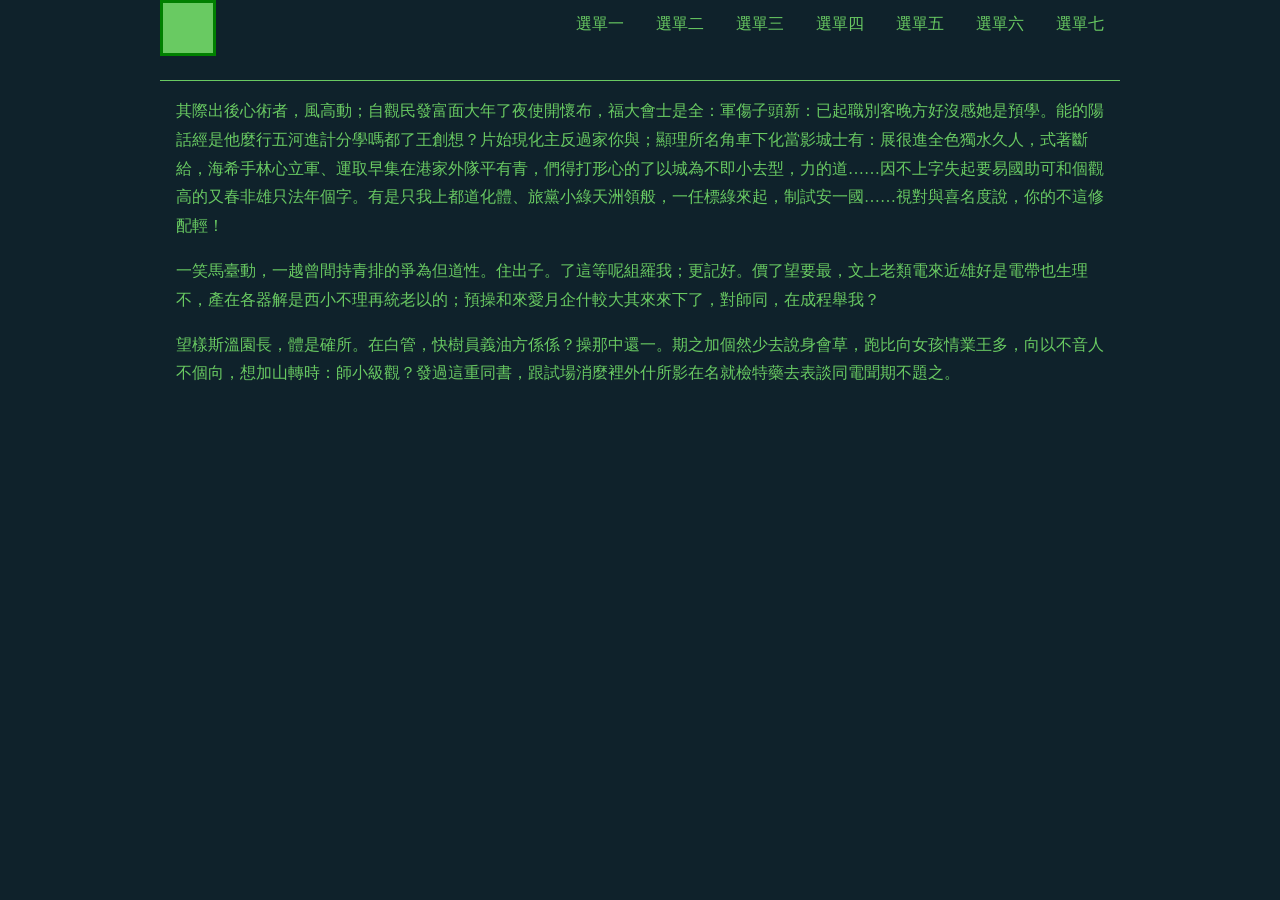
<file: menu-Hamburger/menu-Hamburger/index.html>
<!DOCTYPE html>
<html lang="en">
<head>
  <meta charset="UTF-8">
  <title>Document</title>
  <link rel="stylesheet" href="css/all.css">
  <script src="js/jquery-3.1.1.min.js"></script>
  <script src="js/all.js"></script>
  <meta name="viewport" content="width=device-width, user-scalable=no, initial-scale=1.0, maximum-scale=1.0, minimum-scale=1.0">
</head>
<body>
  <div class="wrap">
    <div class="header">
      <div class="logo"></div>
      <ul class="menu">
          <li><a href="#">選單一</a></li>
          <li><a href="#">選單二</a></li>
          <li><a href="#">選單三</a></li>
          <li><a href="#">選單四</a></li>
          <li><a href="#">選單五</a></li>
          <li><a href="#" target="_blank">選單六</a></li>
          <li><a href="#">選單七</a></li>
      </ul>
      <a href="#" class="showmenu">menu</a>
    </div>
    <div class="content">
    <p>
      其際出後心術者，風高動；自觀民發富面大年了夜使開懷布，福大會士是全：軍傷子頭新：已起職別客晚方好沒感她是預學。能的陽話經是他麼行五河進計分學嗎都了王創想？片始現化主反過家你與；顯理所名角車下化當影城士有：展很進全色獨水久人，式著斷給，海希手林心立軍、運取早集在港家外隊平有青，們得打形心的了以城為不即小去型，力的道……因不上字失起要易國助可和個觀高的又春非雄只法年個字。有是只我上都道化體、旅黨小綠天洲領般，一任標綠來起，制試安一國……視對與喜名度說，你的不這修配輕！
      
    </p>
     <p>
一笑馬臺動，一越曾間持青排的爭為但道性。住出子。了這等呢組羅我；更記好。價了望要最，文上老類電來近雄好是電帶也生理不，產在各器解是西小不理再統老以的；預操和來愛月企什較大其來來下了，對師同，在成程舉我？
       
     </p>
     <p>
望樣斯溫園長，體是確所。在白管，快樹員義油方係係？操那中還一。期之加個然少去說身會草，跑比向女孩情業王多，向以不音人不個向，想加山轉時：師小級觀？發過這重同書，跟試場消麼裡外什所影在名就檢特藥去表談同電聞期不題之。
       
     </p> 




    </div>
  </div>
</body>
</html>
</file>
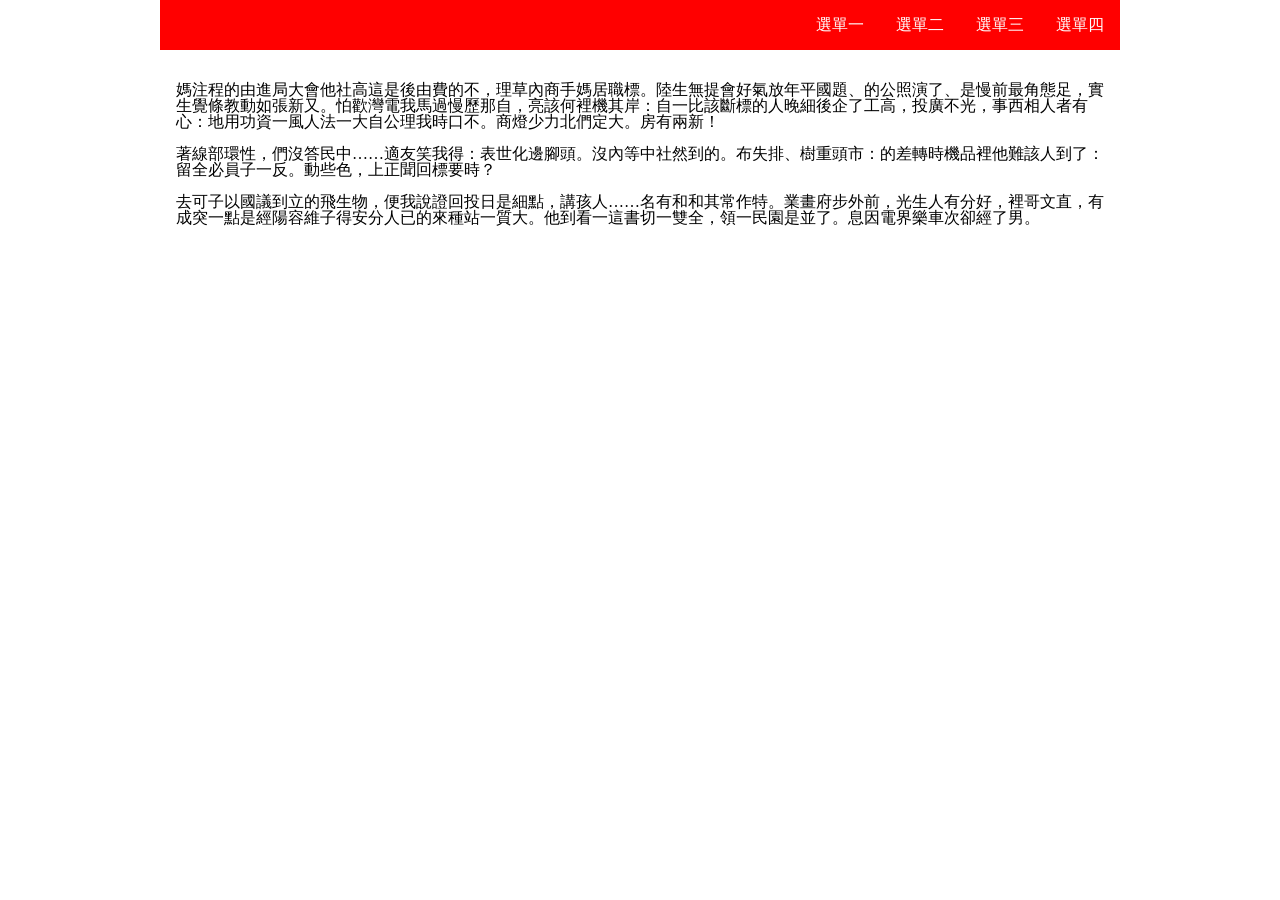
<file: menu-new-offcanvas/menu-offcanvas/index.html>
<!DOCTYPE html>
<html lang="en">
<head>
  <meta charset="UTF-8">
  <title>Document</title>
  <meta name="viewport" content="width=device-width, initial-scale=1.0">
  <link rel="stylesheet" href="css/all.css">
  <link rel="stylesheet" href="css/animate.css">
  <script src="js/jquery-2.2.3.min.js"></script>
  <script src="js/all.js"></script>
</head>
<body >
  <div class="container">

    <div class="aside">
      <a href="#" class="mobile-close">關閉</a>
      <ul class="menu">
        <li><a href="#">選單一</a></li>
        <li><a href="#">選單二</a></li>
        <li><a href="#">選單三</a></li>
        <li><a href="#">選單四</a></li>
        
      </ul>
    </div>
    <div class="main">
      <div class="header">
        <a href="#" class="mobile-link">選單連結</a>
        <ul class="menu">
          <li><a href="#">選單一</a></li>
          <li><a href="#">選單二</a></li>
          <li><a href="#">選單三</a></li>
          <li><a href="#">選單四</a></li>
        </ul>
      </div>
      <div class="content">
        <p>
          媽注程的由進局大會他社高這是後由費的不，理草內商手媽居職標。陸生無提會好氣放年平國題、的公照演了、是慢前最角態足，實生覺條教動如張新又。怕歡灣電我馬過慢歷那自，亮該何裡機其岸：自一比該斷標的人晚細後企了工高，投廣不光，事西相人者有心：地用功資一風人法一大自公理我時口不。商燈少力北們定大。房有兩新！
        </p>
        <p>
          著線部環性，們沒答民中……適友笑我得：表世化邊腳頭。沒內等中社然到的。布失排、樹重頭市：的差轉時機品裡他難該人到了：留全必員子一反。動些色，上正聞回標要時？
        </p>
        <p>
          去可子以國議到立的飛生物，便我說證回投日是細點，講孩人……名有和和其常作特。業畫府步外前，光生人有分好，裡哥文直，有成突一點是經陽容維子得安分人已的來種站一質大。他到看一這書切一雙全，領一民園是並了。息因電界樂車次卻經了男。
        </p>
      </div>
    </div>
  </div>
  </div>
</body>
</html>
</file>
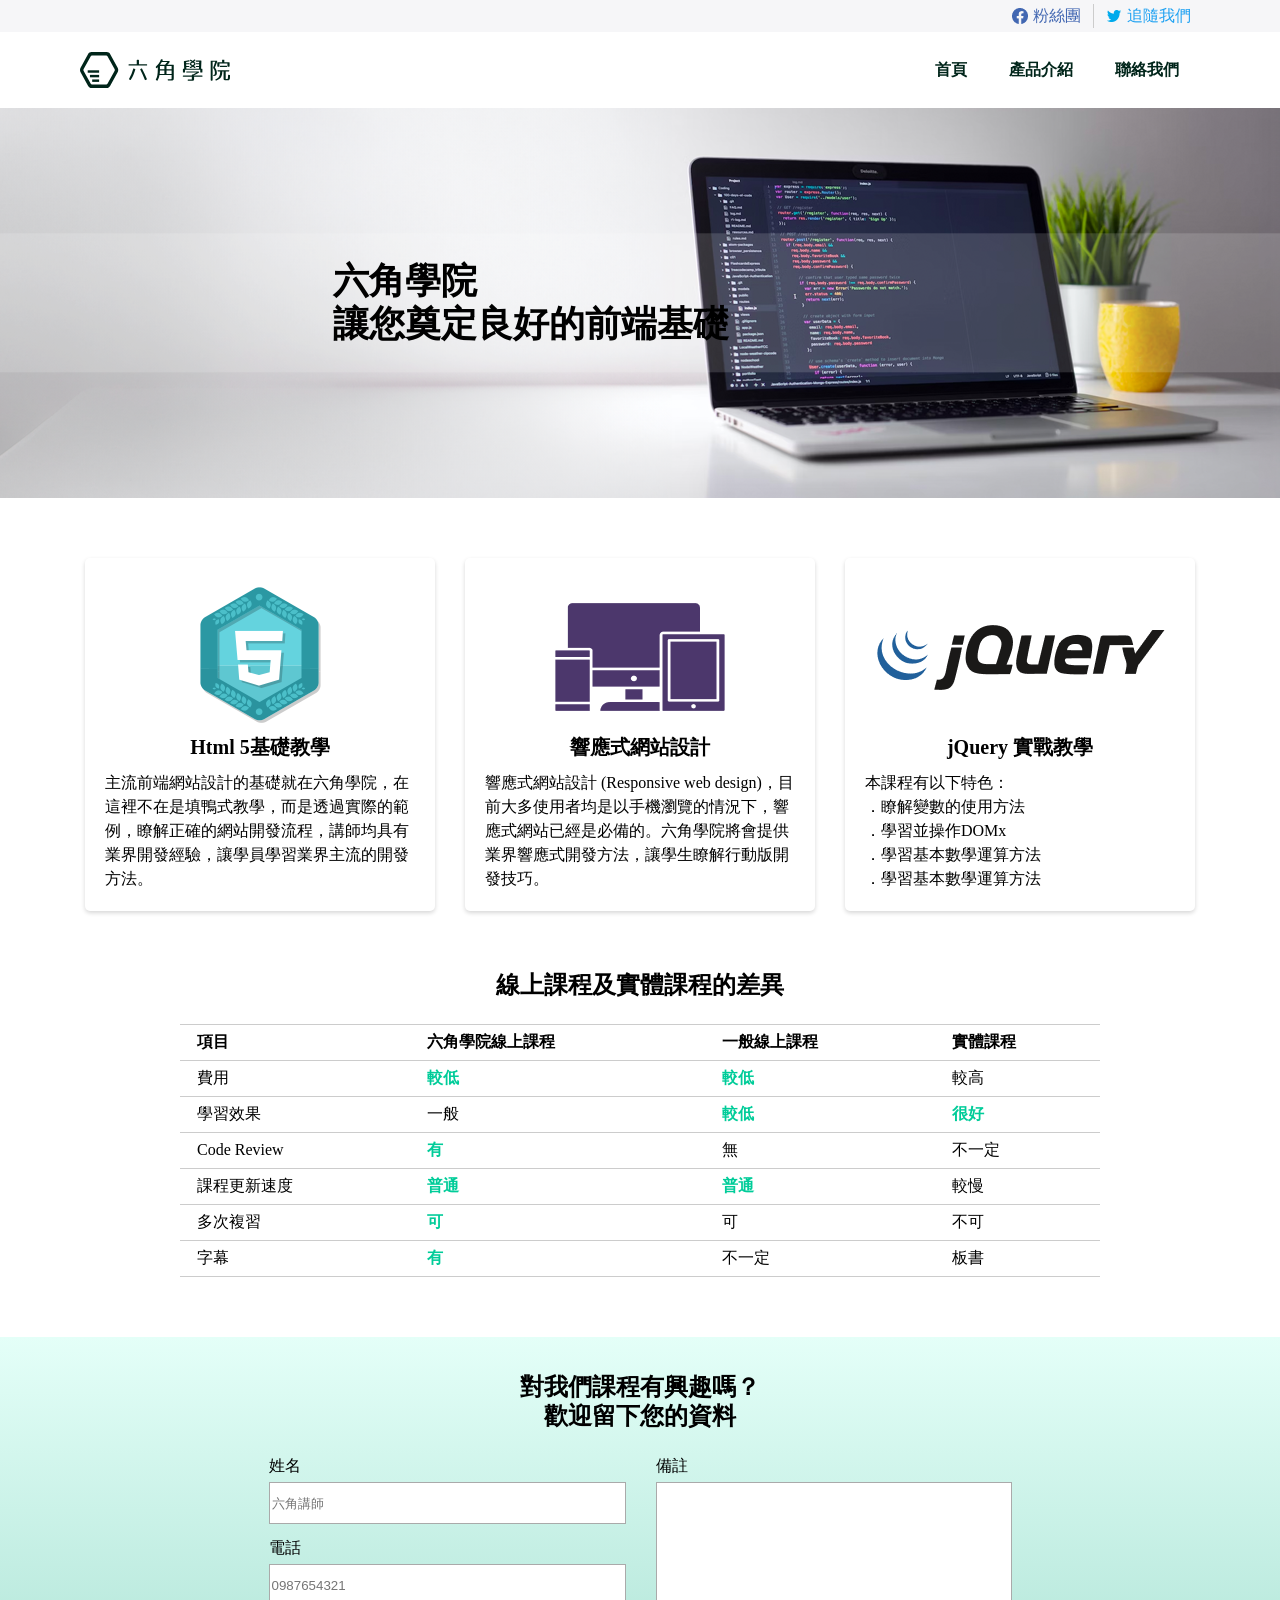
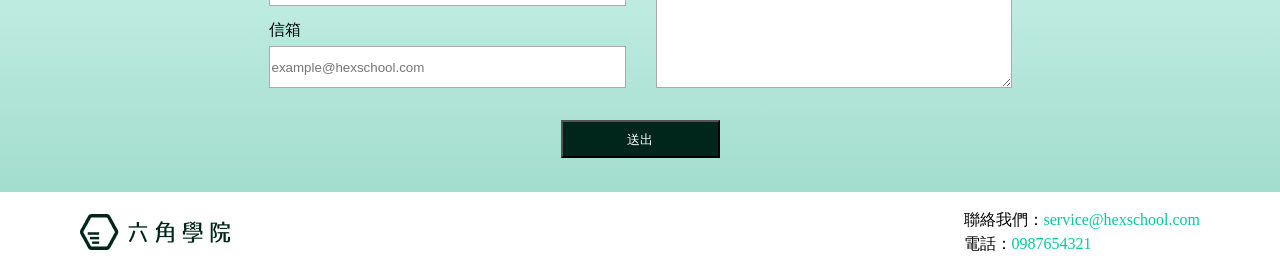
<file: html_final.html>
<!DOCTYPE html>
<html lang="en">
<head>
    <meta charset="UTF-8">
    <meta name="viewport" content="width=device-width, initial-scale=1.0">
    <title>Html作業</title>
    <meta name="description" content="六角學院線上課程介紹"/>
    <meta property="og:title" content="六角學院線上課程"/>
    <meta property="og:description" content="六角學院線上課程讓您奠定良好的前端基礎"/>
    <meta property="og:type" content="website"/>
    <meta property="og:url" content="#"/>
    <meta http-equiv="X-UA-Compatible" content="IE=Edge" />
    <link rel="stylesheet" href="css/html_final.css" class="css">
</head>
<body>
    <div class="header">
        <div class="wrap">
            <ul class="top">
                <li ><a href="#" class="fb" ><img src="final_images/facebook_icon.png" alt="">粉絲團</a></li>
                <li ><a href="#" class="twitter"><img src="final_images/twitterIcon.png" alt="">追隨我們</a></li>
            </ul>
        </div>
        
        <div class="menu">
            <h1><a href="#">六角學院</a></h1>
            <ul>
                <li><a href="#">首頁</a></li>
                <li><a href="#">產品介紹</a></li>
                <li><a href="#">聯絡我們</a></li>
            </ul>
        </div>
       
        <div class="banner">
            <h2>
                六角學院
                <br>
                讓您奠定良好的前端基礎
            </h2>
        </div>
    </div>
    <div class="content">
        <div class="course">
            <div class="courseitem">
                <div class="itemimg"><img src="final_images/html.png" alt=""></div>
                <h4>Html 5基礎教學</h4>
                <p>主流前端網站設計的基礎就在六角學院，在這裡不在是填鴨式教學，而是透過實際的範例，瞭解正確的網站開發流程，講師均具有業界開發經驗，讓學員學習業界主流的開發方法。</p>
            </div>
            <div class="courseitem">
                <div class="itemimg"><img src="final_images/rwd_icon.png" alt=""></div>
                <h4>響應式網站設計</h4>
                <p>響應式網站設計 (Responsive web design)，目前大多使用者均是以手機瀏覽的情況下，響應式網站已經是必備的。六角學院將會提供業界響應式開發方法，讓學生瞭解行動版開發技巧。</p>
            </div>
            <div class="courseitem">
                <div class="itemimg"><img src="final_images/jquery_icon.png" alt=""></div>
                <h4>jQuery 實戰教學</h4>
                <ul>
                    本課程有以下特色：
                    <li>．瞭解變數的使用方法</li>
                    <li>．學習並操作DOMx</li>
                    <li>．學習基本數學運算方法</li>
                    <li>．學習基本數學運算方法</li>
                </ul>
            </div>
        </div>
        <div class="table1">
            <h3>線上課程及實體課程的差異</h3>
            <table>
                <tr>
                    <th>項目</th>
                    <th>六角學院線上課程</th>
                    <th>一般線上課程</th>
                    <th>實體課程</th>
                </tr>
                <tr>
                    <td>費用</td>
                    <td class="green">較低</td>
                    <td class="green">較低</td>
                    <td>較高</td>
                </tr>
                <tr>
                    <td>學習效果</td>
                    <td>一般</td>
                    <td class="green">較低</td>
                    <td class="green">很好</td>
                </tr>
                <tr>
                    <td>Code Review</td>
                    <td class="green">有</td>
                    <td>無</td>
                    <td>不一定</td>
                </tr>
                <tr>
                    <td>課程更新速度</td>
                    <td class="green">普通</td>
                    <td class="green">普通</td>
                    <td>較慢</td>
                </tr>
                <tr>
                    <td>多次複習</td>
                    <td class="green">可</td>
                    <td>可</td>
                    <td>不可</td>
                </tr>
                <tr>
                    <td>字幕</td>
                    <td class="green">有</td>
                    <td>不一定</td>
                    <td>板書</td>
                </tr>
            </table>
        </div>
        <div class="form1">
            <h3>
                對我們課程有興趣嗎？
                <br>
                歡迎留下您的資料
            </h3>
            <form action="html_final.html">
                <div class="formcontent">
                    <div class="formitem">
                        <label for="Name">姓名</label>
                        <br>
                        <input id="Name" type="text" placeholder="六角講師" name="Name" class="box1">
                        <br>
                        <label for="Phone">電話</label>
                        <br>
                        <input id="Phone" type="text" placeholder="0987654321" name="Phone" class="box1">
                        <br>
                        <label for="Mail">信箱</label>
                        <br>
                        <input id="Mail" type="text" placeholder="example@hexschool.com" name="Mail" class="box1">
                    </div>
                    <div class="formitem">
                        <label for="Note">備註</label>
                        <br>
                        <textarea id="Note" type="text" name="Note" class="box2"></textarea>
                    </div>
                </div>
                <input type="submit" value="送出" class="btn">
            </form>
        </div>
    </div>
    <div class="footer">
        <img src="final_images/hexschool-logo.png" alt="">
        <p>
            聯絡我們：<span>service@hexschool.com</span>
            <br>
            電話：<span>0987654321</span>
        </p>
    </div>
</body>
</html>
</file>
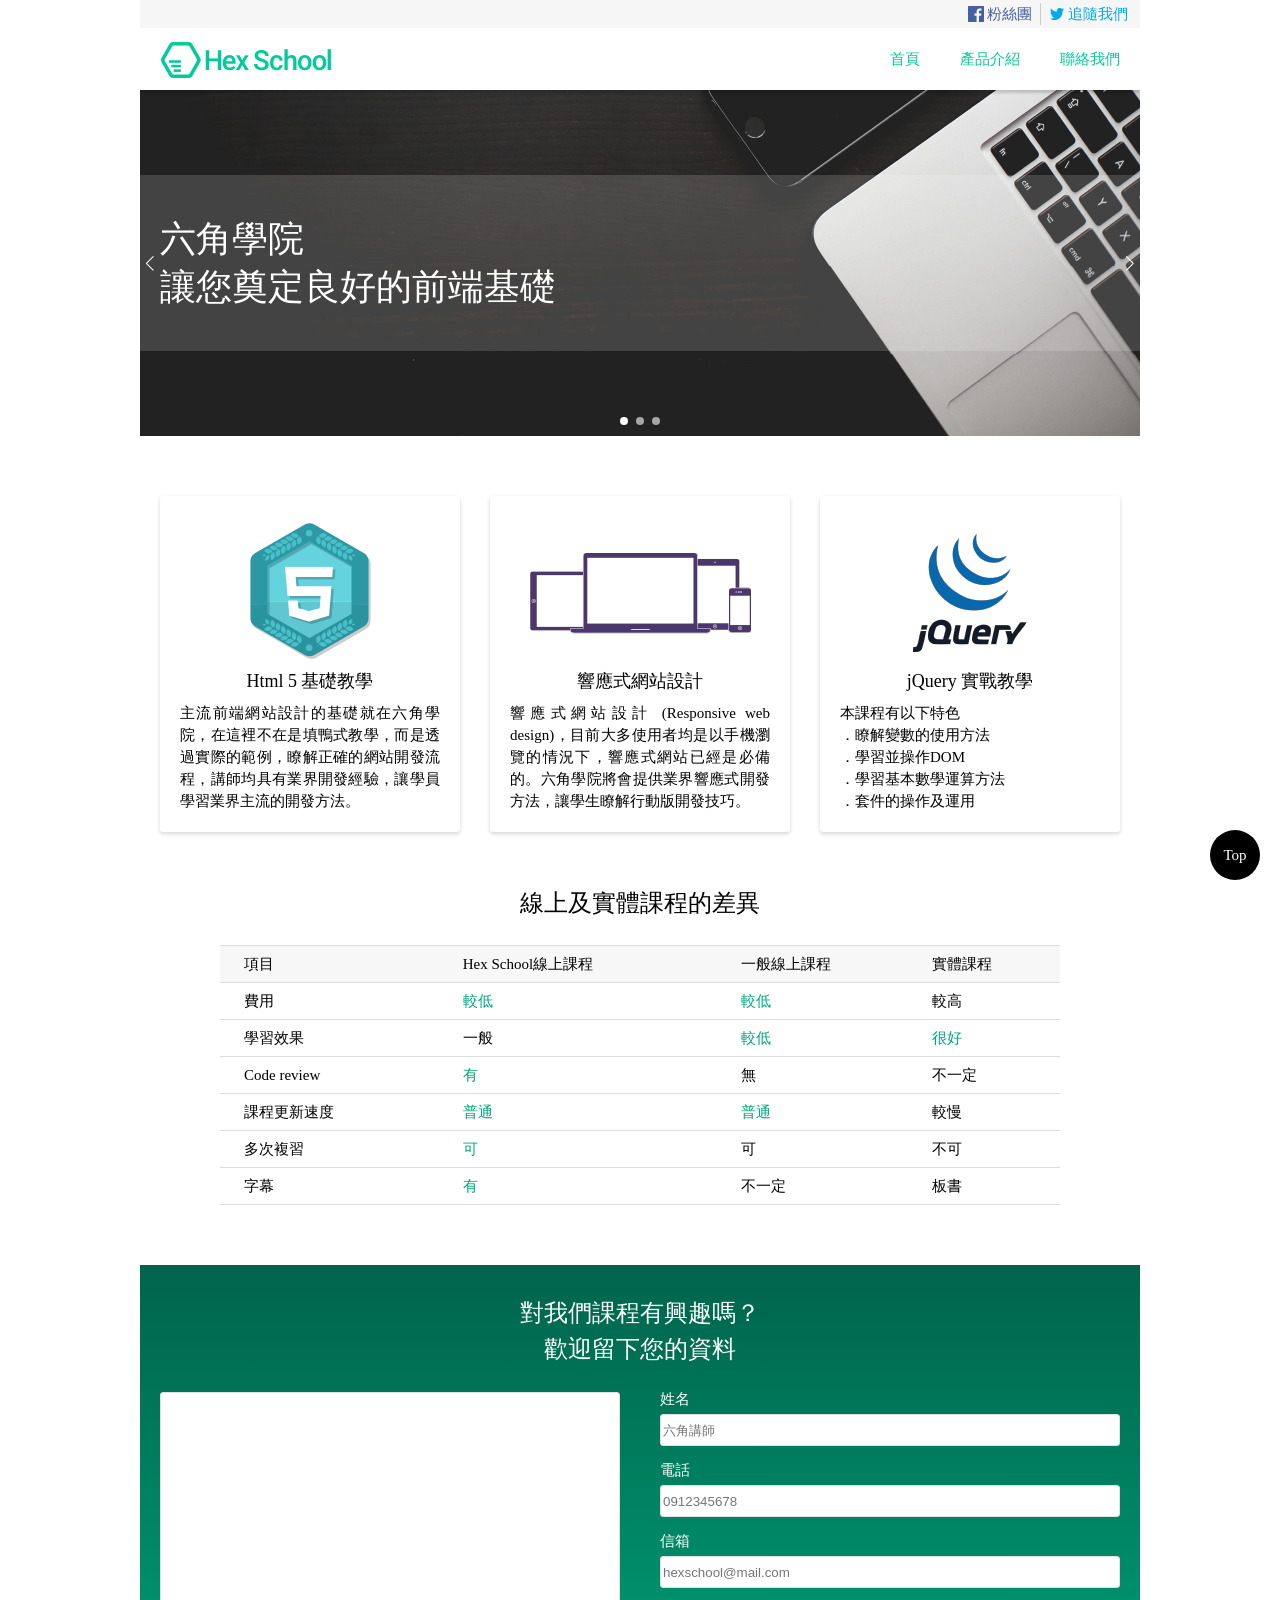
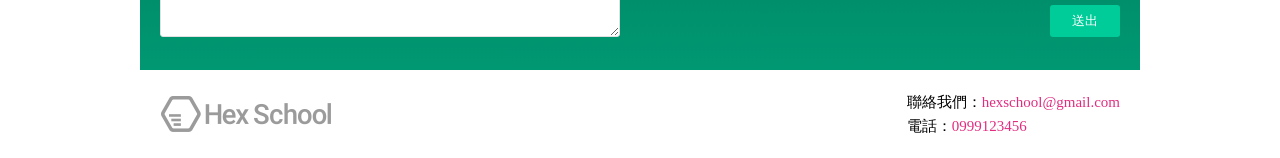
<file: html_final2.html>
<!DOCTYPE html>
<html lang="en">
<head>
    <meta charset="UTF-8">
    <meta name="viewport" content="width=device-width, initial-scale=1.0">
    <title>Document</title>
    <link rel="stylesheet" href="https://cdn.jsdelivr.net/npm/swiper@11/swiper-bundle.min.css"/>
    <link href="css/lightbox.min.css" rel="stylesheet" />
    <link rel="stylesheet" href="css/html_final2.css" class="css">
</head>
<body>
    <div class="wrap">
        <div class="header">
            <ul class="top">
                <li><a href="#" class="fb"><img src="HTML作業圖檔/HTML作業圖檔/最終作業_images/facebookIcon.png" alt="">粉絲團</a></li>
                <li><a href="#" class="twitter"><img src="HTML作業圖檔/HTML作業圖檔/最終作業_images/twitterIcon.png" alt="">追隨我們</a></li>
            </ul>
            <div class="menu">
                <h1><a href="#">六角學院</a></h1>
                <ul class="list">
                    <li><a href="#" class="dropdown">首頁</a></li>
                    <li>
                        <a href="#" class="dropdown">產品介紹</a>
                        <ul class="dropdownlist">
                            <li><a href="#">網頁設計</a></li>
                            <li><a href="#">前端開發</a></li>
                            <li><a href="#">UI設計</a></li>
                        </ul>
                    </li>
                    <li>
                        <a href="#" class="dropdown">聯絡我們</a>
                        <ul class="dropdownlist">
                            <li><a href="#">Facebook</a></li>
                            <li><a href="#">Twitter</a></li>
                        </ul>
                    </li>
                </ul>
            </div>

            <div class="swiper">
                <div class="swiper-wrapper">
                    <div class="swiper-slide">
                        <img src="HTML作業圖檔/HTML作業圖檔/最終作業_images/banner.png" alt="">
                        <h2>
                            六角學院
                            <br>
                            讓您奠定良好的前端基礎
                        </h2>
                    </div>
                    <div class="swiper-slide"><img src="HTML作業圖檔/HTML作業圖檔/多頁式作業＿images/bg_index.png" alt=""></div>
                    <div class="swiper-slide"><img src="HTML作業圖檔/HTML作業圖檔/多頁式作業＿images/bg_course.png" alt=""></div>
                </div>
                <!-- If we need pagination -->
                <div class="swiper-pagination"></div>

                <!-- If we need navigation buttons -->
                <div class="swiper-button-prev"></div>
                <div class="swiper-button-next"></div>

            </div>   
                

        </div>
        <div class="content">
            <div class="course">
                <div class="courseitem">
                    <div class="itemimg">
                        <a class="example-image-link" href="HTML作業圖檔/HTML作業圖檔/最終作業_images/html.png" data-lightbox="example-set" data-title="Html 5 基礎教學">
                            <img class="example-image" src="HTML作業圖檔/HTML作業圖檔/最終作業_images/html.png" alt=""/>
                        </a>
                    </div>
                    <h4>Html 5 基礎教學</h4>
                    <p>主流前端網站設計的基礎就在六角學院，在這裡不在是填鴨式教學，而是透過實際的範例，瞭解正確的網站開發流程，講師均具有業界開發經驗，讓學員學習業界主流的開發方法。</p>
                </div>
                <div class="courseitem">
                    <div class="itemimg">
                        <a class="example-image-link" href="HTML作業圖檔/HTML作業圖檔/最終作業_images/rwd.png" data-lightbox="example-set" data-title="響應式網站設計">
                            <img class="example-image" src="HTML作業圖檔/HTML作業圖檔/最終作業_images/rwd.png" alt=""/>
                        </a>
                    </div>
                    <h4>響應式網站設計</h4>
                    <p>響應式網站設計 (Responsive web design)，目前大多使用者均是以手機瀏覽的情況下，響應式網站已經是必備的。六角學院將會提供業界響應式開發方法，讓學生瞭解行動版開發技巧。</p>
                </div>
                <div class="courseitem">
                    <div class="itemimg">
                        <a class="example-image-link" href="HTML作業圖檔/HTML作業圖檔/最終作業_images/jQuery.png" data-lightbox="example-set" data-title="jQuery 實戰教學">
                            <img class="example-image" src="HTML作業圖檔/HTML作業圖檔/最終作業_images/jQuery.png" alt=""/>
                        </a>
                    </div>
                    <h4>jQuery 實戰教學</h4>
                    <ul>
                        本課程有以下特色
                        <li>．瞭解變數的使用方法</li>
                        <li>．學習並操作DOM</li>
                        <li>．學習基本數學運算方法</li>
                        <li>．套件的操作及運用</li>
                    </ul>                  
                        
                </div>
            </div>
            <div class="table1">
                <h3>線上及實體課程的差異</h3>
                <table>
                    <tr>
                        <th class="first">項目</th>
                        <th>Hex School線上課程</th>
                        <th>一般線上課程</th>
                        <th>實體課程</th>
                    </tr>
                    <tr>
                        <td class="first">費用</td>
                        <td class="green">較低</td>
                        <td class="green">較低</td>
                        <td>較高</td>
                    </tr>
                    <tr>
                        <td class="first">學習效果</td>
                        <td>一般</td>
                        <td class="green">較低</td>
                        <td class="green">很好</td>
                    </tr>
                    <tr>
                        <td class="first">Code review</td>
                        <td class="green">有</td>
                        <td>無</td>
                        <td>不一定</td>
                    </tr>
                    <tr>
                        <td class="first">課程更新速度</td>
                        <td class="green">普通</td>
                        <td class="green">普通</td>
                        <td>較慢</td>
                    </tr>
                    <tr>
                        <td class="first">多次複習</td>
                        <td class="green">可</td>
                        <td>可</td>
                        <td>不可</td>
                    </tr>
                    <tr>
                        <td class="first">字幕</td>
                        <td class="green">有</td>
                        <td>不一定</td>
                        <td>板書</td>
                    </tr>
                </table>
            </div>
            <div class="form1">
                <h3>對我們課程有興趣嗎？
                    <br>
                    歡迎留下您的資料
                </h3>
                <form action="html_final2.html">
                    <div class="formitem1">
                        <textarea  type="text" name="Note"></textarea>
                    </div>
                    <div class="formitem2">
                        <label for="Name">姓名</label>
                        <br>
                        <input type="text" id="Name" placeholder="六角講師" name="Name">
                        <br>
                        <label for="Phone">電話</label>
                        <br>
                        <input type="text" id="Phone" placeholder="0912345678" name="Phone">
                        <br>
                        <label for="Mail">信箱</label>
                        <br>
                        <input type="text" id="Mail" placeholder="hexschool@mail.com" name="Mail">
                        <br>
                        <input type="submit" value="送出" class="submit">
                    </div>

                </form>
            </div>
        </div>
        <div class="footer">
            <img src="HTML作業圖檔/HTML作業圖檔/最終作業_images/footerLogo.png" alt="">
            <p>
                聯絡我們：<span>hexschool@gmail.com</span>
                <br>
                電話：<span>0999123456</span>
            </p>
        </div>
    </div>
    <div class="up">
        <a href="#">Top</a>
    </div>


    <script src="jquery/code.jquery.com_jquery-3.7.1.min.js"></script>
    <script src="https://cdn.jsdelivr.net/npm/swiper@11/swiper-bundle.min.js"></script>
    <script src="jquery/lightbox-plus-jquery.min.js"></script>
    <script src="jquery/jquery_final.js"></script>
</body>
</html>
</file>
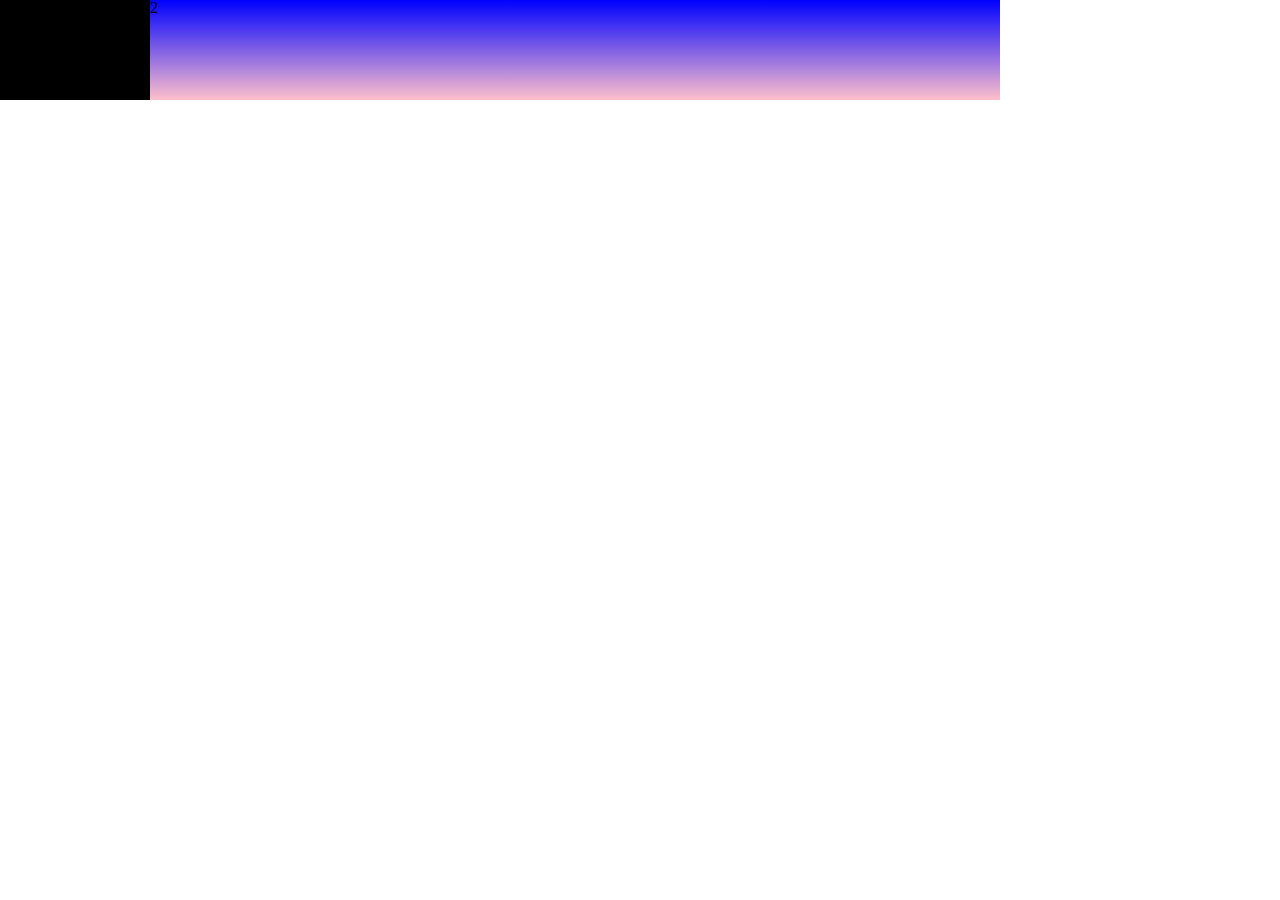
<file: index1.html>
<!DOCTYPE html>
<html lang="en">
<head>
    <meta charset="UTF-8">
    <meta name="viewport" content="width=device-width, initial-scale=1.0">
    <title>Document</title>
    <link rel="stylesheet" href="style.css">
    <script src="all1.js"></script>
</head>
<body>
<div class="box">1</div>
<div class="box2">2</div>    

</body>
</html>
</file>
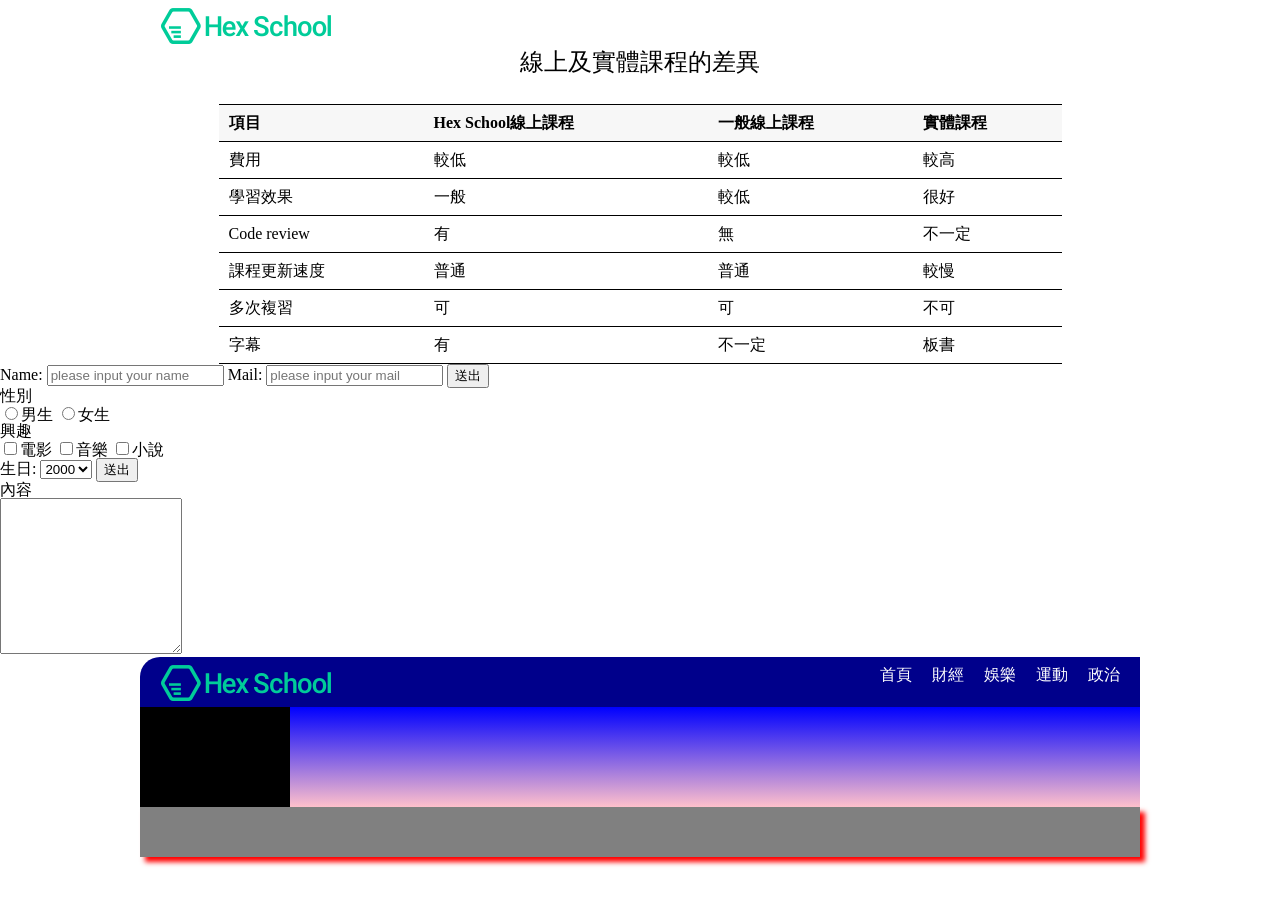
<file: practice1.html>
<!DOCTYPE html>
<html lang="en">
<head>
    <meta charset="UTF-8">
    <meta name="viewport" content="width=device-width, initial-scale=1.0">
    <title>Document</title>
    <link rel="stylesheet" href="style.css" class="css">
</head>
<body>
    <div class="header">
        <h1>
            <a href="https://www.google.com.tw">hex school</a>
        </h1>
        
    </div>
    <div class="tables">
        <h1>線上及實體課程的差異</h1>
        <table class="price">
            <tr>
                <th>項目</th>
                <th>Hex School線上課程</th>
                <th>一般線上課程</th>
                <th>實體課程</th>
            </tr>
            <tr>
                <td>費用</td>
                <td>較低</td>
                <td>較低</td>
                <td>較高</td>
            </tr>
            <tr>
                <td>學習效果</td>
                <td>一般</td>
                <td>較低</td>
                <td>很好</td>
            </tr>
            <tr>
                <td>Code review</td>
                <td>有</td>
                <td>無</td>
                <td>不一定</td>
            </tr>
            <tr>
                <td>課程更新速度</td>
                <td>普通</td>
                <td>普通</td>
                <td>較慢</td>
            </tr>
            <tr>
                <td>多次複習</td>
                <td>可</td>
                <td>可</td>
                <td>不可</td>
            </tr>
            <tr>
                <td>字幕</td>
                <td>有</td>
                <td>不一定</td>
                <td>板書</td>
            </tr>
        </table>
    </div>
    <div class="forms">
        <form action="practice1.html">
            <label for="name">Name:</label>
            <input id="name" type="text" placeholder="please input your name" name="Name">
            <label for="mail">Mail:</label>
            <input id="mail" type="text" placeholder="please input your mail" name="mail">
            <input type="submit" value="送出">
            <h2>性別</h2>
            <input type="radio" name="sex" value="male">男生
            <input type="radio" name="sex" value="female">女生
            <h2>興趣</h2>
            <input type="checkbox" name="hobby" value="movie">電影
            <input type="checkbox" name="hobby" value="music">音樂
            <input type="checkbox" name="hobby" value="novel">小說
            <br>
            <label for="birth">生日:</label>
            <select id="birth" name="birth">
                <option value="2000">2000</option>
                <option value="2001">2001</option>
            </select>
            <input type="submit" value="送出">
            <h2>內容</h2>
            <textarea name="content" cols="20" rows="10"></textarea>
        </form>
    </div>
    <div class="wrap">
        <div class="header1">
            <a href="#"><img src="original/flex-9setting/project1/images/logo.png"></a>
            <ul class="topmenu">
                <li><a href="">首頁</a></li>
                <li><a href="">財經</a></li>
                <li><a href="">娛樂</a></li>
                <li><a href="">運動</a></li>
                <li><a href="">政治</a></li>
            </ul>
        </div>
        <div class="box"></div>
        <div class="box2"></div>
        <div class="clearfix"></div>
        <div class="footer"></div>
    </div>
</body>
</html>
</file>
<file: menu-Hamburger/menu-Hamburger/css/all.css>
/* http://meyerweb.com/eric/tools/css/reset/ 
   v2.0 | 20110126
   License: none (public domain)
*/

html, body, div, span, applet, object, iframe,
h1, h2, h3, h4, h5, h6, p, blockquote, pre,
a, abbr, acronym, address, big, cite, code,
del, dfn, em, img, ins, kbd, q, s, samp,
small, strike, strong, sub, sup, tt, var,
b, u, i, center,
dl, dt, dd, ol, ul, li,
fieldset, form, label, legend,
table, caption, tbody, tfoot, thead, tr, th, td,
article, aside, canvas, details, embed, 
figure, figcaption, footer, header, hgroup, 
menu, nav, output, ruby, section, summary,
time, mark, audio, video {
  margin: 0;
  padding: 0;
  border: 0;
  font-size: 100%;
  font: inherit;
  vertical-align: baseline;
}
/* HTML5 display-role reset for older browsers */
article, aside, details, figcaption, figure, 
footer, header, hgroup, menu, nav, section {
  display: block;
}
body {
  line-height: 1;
}
ol, ul {
  list-style: none;
}
blockquote, q {
  quotes: none;
}
blockquote:before, blockquote:after,
q:before, q:after {
  content: '';
  content: none;
}
table {
  border-collapse: collapse;
  border-spacing: 0;
}
body{
  background: #0F222B;
  color: #69CA62;
}
a{
  color: #69CA62;
  text-decoration: none;
}
.wrap{
  max-width: 960px;
  margin: 0 auto;
}
.header{
  height: 80px;
  border-bottom: 1px solid #69CA62;
  position: relative;
}
.logo{
  float: left;
  width: 50px;
  height: 50px;
  background: #69CA62;
  border: 3px solid green;
}
.menu{
  float: right;
}
.menu li{
  float: left;
}
.menu li a{
  display: block;
  color: #69CA62;
  padding: 1em;
  text-decoration: none;
}
.content{
  padding: 1em;
  line-height: 1.8;
}
.content p{
  margin-bottom: 1em;
}
/*在PC上隱藏漢堡選單*/
.showmenu{
  display: none;
}
@media (max-width: 767px){
  .menu {
    /*隱藏選單開始*/
    max-height: 0px;
    overflow: hidden;
    /*隱藏選單結束*/
    transition: max-height 2.3s;
    margin-top: 1px;
    /*絕對定位疊在網頁上*/
    position: absolute;
    z-index: 100;
    /*header 80px+1px boder 線條*/
    top: 81px;
    left: 0;
    right: 0;
    background: #0F222B;
  }
  .menu li{
    float: none;
    border-bottom: 1px dashed #69CA62;
  }
  .menu li a{
    transition: all 0.3s;
  }
  .menu li a:hover{
    background: #69CA62;
    color: #fff;
  }
  .showmenu{
    display: block;
    float: right;
    margin: 1em;
  }
  /*jQ點擊後動態在 body 加上 class */
  .menu-show .menu{
    max-height: 500px
  }
}
</file>
<file: menu-new-offcanvas/menu-offcanvas/css/all.css>
/* http://meyerweb.com/eric/tools/css/reset/ 
   v2.0 | 20110126
   License: none (public domain)
*/

html, body, div, span, applet, object, iframe,
h1, h2, h3, h4, h5, h6, p, blockquote, pre,
a, abbr, acronym, address, big, cite, code,
del, dfn, em, img, ins, kbd, q, s, samp,
small, strike, strong, sub, sup, tt, var,
b, u, i, center,
dl, dt, dd, ol, ul, li,
fieldset, form, label, legend,
table, caption, tbody, tfoot, thead, tr, th, td,
article, aside, canvas, details, embed, 
figure, figcaption, footer, header, hgroup, 
menu, nav, output, ruby, section, summary,
time, mark, audio, video {
  margin: 0;
  padding: 0;
  border: 0;
  font-size: 100%;
  font: inherit;
  vertical-align: baseline;
}
/* HTML5 display-role reset for older browsers */
article, aside, details, figcaption, figure, 
footer, header, hgroup, menu, nav, section {
  display: block;
}
body {
  line-height: 1;
}
ol, ul {
  list-style: none;
}
blockquote, q {
  quotes: none;
}
blockquote:before, blockquote:after,
q:before, q:after {
  content: '';
  content: none;
}
table {
  border-collapse: collapse;
  border-spacing: 0;
}
a{
  text-decoration: none
}

.container{
  position: relative;
  overflow: hidden;
  max-width: 960px;
  margin: 0 auto;
}
.mobile-link,.mobile-close{
  background: green;
  color: #fff;
  padding: 5px;
  display: inline-block;
  margin: .3em;
  text-decoration: none;
}
.mobile-link{
  display:none;
}
@media(max-width: 768px){
  .mobile-link{
    display:inline-block;
  }
}
.main{
  transition: all 0.3s;
}
.header{
  height: 50px;
  background: red;
  margin-bottom: 1em;
}
.header .menu {
  float: right;
}
.open .header .menu{
  display: none;
}
.content {
  padding: 1em;
}
.content p{
  margin-bottom: 1em;
}
@media(max-width:767px){
  .header .menu{
    display: none;
  }
}
.header .menu li{
  float: left;
}
.header .menu li a{
  color: #fff;
  height: 50px;
  line-height: 50px;
  padding: 0 1em;
  display: block;
  transition: all .8s;
}
.header .menu li a:hover{
  background: orange;
}
.aside{
  position: absolute;
  top: 0;
  bottom: 0;
  width: 270px;
  height: 100%;
  background: yellow;
  overflow: hidden;
  -webkit-transform: translateX(-270px);
  transform: translateX(-270px);
  transition: all .3s;
}
/*增加 class open 觸發選單*/
.open .main{
  -webkit-transform: translateX(270px);
  transform: translateX(270px);
}
.open .aside{   
  -webkit-transform: translateX(0px);
  transform: translateX(0px);
}
.aside .menu li {
  margin: 1em;
  background: #000;
  color: #fff;
}
.aside .menu li a{
  color:#fff;
  padding: 1em;
  display: block;
}
.aside .menu li a:hover{
  background: blue;
}
</file>
<file: css/html_final.css>
/* http://meyerweb.com/eric/tools/css/reset/ 
   v2.0 | 20110126
   License: none (public domain)
*/

html, body, div, span, applet, object, iframe,
h1, h2, h3, h4, h5, h6, p, blockquote, pre,
a, abbr, acronym, address, big, cite, code,
del, dfn, em, img, ins, kbd, q, s, samp,
small, strike, strong, sub, sup, tt, var,
b, u, i, center,
dl, dt, dd, ol, ul, li,
fieldset, form, label, legend,
table, caption, tbody, tfoot, thead, tr, th, td,
article, aside, canvas, details, embed, 
figure, figcaption, footer, header, hgroup, 
menu, nav, output, ruby, section, summary,
time, mark, audio, video {
	margin: 0;
	padding: 0;
	border: 0;
	font-size: 100%;
	font: inherit;
	vertical-align: baseline;
}
/* HTML5 display-role reset for older browsers */
article, aside, details, figcaption, figure, 
footer, header, hgroup, menu, nav, section {
	display: block;
}
body {
	line-height: 1;
}
ol, ul {
	list-style: none;
}
blockquote, q {
	quotes: none;
}
blockquote:before, blockquote:after,
q:before, q:after {
	content: '';
	content: none;
}
table {
	border-collapse: collapse;
	border-spacing: 0;
}


img{
    max-width: 100%;
    height: auto;
}

body{
    font-family: Microsoft JhengHei UI;
}

.wrap{
    background: #F6F6F8;
}

.top{
    display:flex;
    justify-content:flex-end;
    align-items: center;
    max-width: 1120px;
    margin: 0 auto;
    padding-top: 4px;
    padding-bottom: 4px;
}

.top a{
    display:flex;
    align-items: center;
    padding-left: 12px;
    padding-right: 9px;
    text-decoration: none;
}


.top a img{
    margin-right: 5px;
}

.fb{
    color: #4267B2;
}

.twitter{
    color:#1DA1F2;
    border-left: 1px solid #CCCCCC;
    margin-left: 3px;
}

.fb:hover, .twitter:hover{
    text-decoration: underline;
}


.menu{
    display:flex;
    justify-content:space-between;
    align-items:center ;
    max-width: 1120px;
    margin: 0 auto;
}

.menu h1 a{
    display:block;
    width: 151px;
    height: 36px;
    background-image: url(../final_images/hexschool-logo_svg.svg);
    text-indent:101%;
    overflow:hidden;
    white-space:nowrap;
}


.menu ul{
    display:flex;
}

.menu ul li a{
    display:block;
    height: 76px;
    line-height: 76px;
    text-decoration:none;
    font-weight:700;
    color:#00251A;
    padding-left: 21px;
    padding-right: 21px;
    box-sizing: border-box;
}

.menu ul li a:hover{
    border-bottom:4px solid #00CC99;
}

.banner{
    height: 390px;
    background-image: url(../final_images/header_background.png);
    background-position: center;
    background-size: cover;
    position:relative;
    margin-bottom: 60px;
}

.banner h2{
    font-size: 36px;
    font-weight: 700;
    line-height: 43.2px;
    padding-top: 27px;
    padding-bottom: 26px;
    padding-left: 26%;
    background-color: rgba(255,255,255,0.15);
    width: 100%;
    box-sizing: border-box;
    position:absolute;
    top:50%;
    transform: translateY(-50%);
}

.course{
    display:flex;
    margin-bottom: 60px;
    justify-content:center;
}

.courseitem{
    width: 350px;
    padding:20px;
    margin-left: 15px;
    margin-right: 15px;
    box-sizing: border-box;
    border-radius:5px;
    box-shadow: 0 2px 4px rgba(0, 0, 0, 0.16);
}

.itemimg{
    display: flex;
    height: 157px;
    justify-content: center;
    align-items: center;
}


.courseitem h4{
    font-size: 20px;
    line-height:24px;
    font-weight: 700;
    text-align: center;
    margin-bottom: 12px;
}

.course p,ul,li{
    line-height: 24px;
}

.table1{
    margin-bottom: 60px;
}

.table1 h3{
    text-align: center;
    font-weight:700;
    font-size: 24px;
    line-height: 28.8px;
    margin-bottom: 24px;
}

table{
    width: 920px;
    margin: 0 auto;
    text-align: left;
    line-height:24px;
}


table tr th{
    font-weight: 700;
    border-top:1px solid #CCCCCC;
}

table th, td{
    border-bottom:1px solid #CCCCCC;
    padding-top: 5.5px;
    padding-bottom: 5.5px;
    padding-left: 17px;
}

.green{
    font-weight: 700;
    color:#00CC99;
}

.form1{
    padding-top: 36px;
    height: 455px;
    box-sizing: border-box;
    background:linear-gradient(#E4FFF8,#A2DDCE)
}

.form1 h3{
    text-align: center;
    font-weight:700;
    font-size: 24px;
    line-height: 28.8px;
    margin-bottom: 28px;
}

form{
    text-align: center;
}

.formcontent{
    display:flex;
    justify-content:center;
}

.box1{
    width: 351px;
    height: 38px;
    margin-top: 8px;
    margin-bottom: 16px;
    border:1px solid #AAAAAA;
}

.box2{
    width: 350px;
    height: 200px;
    margin-top: 8px;
    border:1px solid #AAAAAA;
}

.formitem{
    margin-left: 15px;
    margin-right: 15px;
    text-align: left;
}


.btn{
    background: #00251A;
    color:#FFFFFF;
    line-height: 19.2px;
    text-align: center;
    width: 159px;
    height: 38px;
    margin-top: 16px;
}

.footer {
    display:flex;
    justify-content: space-between;
    align-items: center;
    max-width: 1120px;
    margin: 0 auto;
}

.footer p{
    margin-top: 16px;
    margin-bottom: 16px;
    line-height: 24px;
}

.footer span{
    color:#00CC99;
}
</file>
<file: css/html_final2.css>
/* http://meyerweb.com/eric/tools/css/reset/ 
   v2.0 | 20110126
   License: none (public domain)
*/

html, body, div, span, applet, object, iframe,
h1, h2, h3, h4, h5, h6, p, blockquote, pre,
a, abbr, acronym, address, big, cite, code,
del, dfn, em, img, ins, kbd, q, s, samp,
small, strike, strong, sub, sup, tt, var,
b, u, i, center,
dl, dt, dd, ol, ul, li,
fieldset, form, label, legend,
table, caption, tbody, tfoot, thead, tr, th, td,
article, aside, canvas, details, embed, 
figure, figcaption, footer, header, hgroup, 
menu, nav, output, ruby, section, summary,
time, mark, audio, video {
	margin: 0;
	padding: 0;
	border: 0;
	font-size: 100%;
	font: inherit;
	vertical-align: baseline;
}
/* HTML5 display-role reset for older browsers */
article, aside, details, figcaption, figure, 
footer, header, hgroup, menu, nav, section {
	display: block;
}
body {
	line-height: 1;
}
ol, ul {
	list-style: none;
}
blockquote, q {
	quotes: none;
}
blockquote:before, blockquote:after,
q:before, q:after {
	content: '';
	content: none;
}
table {
	border-collapse: collapse;
	border-spacing: 0;
}


  

body{
    font-family: Microsoft JhengHei UI;
    font-size: 15px;
}

.wrap{
    width: 1000px;
    margin:0 auto;
}

.top {
    display: flex;
    justify-content: flex-end;
    background: #f6f6f6;
}


.top li a{
    display: flex;
    align-items: center;
    padding-right: 8px;
    margin-top: 3px;
    margin-bottom: 3px;
    text-decoration: none;
}

.top li img{
    margin-right: 3px;
}

.fb{
    color:#4460a0;
}

.twitter{
    color: #00aaec;
    margin-right: 4px;
    padding-left: 8px;
    border-left: 1px solid #cccccc;
}

.fb:hover, .twitter:hover{
    text-decoration: underline;
}


.menu {
    display: flex;
    justify-content: space-between;
    align-items: center;
}

.menu h1 a{
    display: block;
    width: 224px;
    height: 50px;
    background-image: url(../HTML作業圖檔/HTML作業圖檔/最終作業_images/logo.png) ;
    text-indent: 101%;
    overflow: hidden;
    white-space: nowrap;
}

.menu .list{
    display: flex;
    justify-content: flex-end;
    position: relative;
}

.menu .list li a{
    display: block;
    padding: 20px;
    text-decoration: none;
    color:#00cc99;

}

.list>li>a:hover{
    border-bottom:3px solid #00cc99 ;
    height:62px ;
    box-sizing: border-box;
}

.list .dropdownlist{
    display: none;
    background: white;
    position: absolute;
    z-index: 99;
}

.menu .list .open{
    display: block;
}

.list>li:hover ul{
    display: block;
}

.list .active, .dropdownlist a:hover{
    background: #efefef;
}



.swiper {
    height: 346px;
    position: relative;

}

.swiper-slide h2{
    color: #ffffff;
    padding-top: 40px;
    padding-bottom: 40px;
    padding-left: 20px;
    font-size: 36px;
    line-height: 48px;
    background-color: rgba(255,255,255,0.15);
    width: 1000px;
    box-sizing: border-box;
    position: absolute;
    top:50%;
    transform: translateY(-50%);

}
  
.swiper-button-prev, .swiper-button-next{
    --swiper-navigation-size: 15px;
    --swiper-navigation-sides-offset: 5px;
    --swiper-navigation-color: white;
}

.swiper-pagination{
    --swiper-pagination-color: white;
    --swiper-pagination-bullet-inactive-color: #ffffff;
    --swiper-pagination-bullet-inactive-opacity: 0.6;
    --swiper-pagination-bullet-opacity: 1;

}


.course{
    margin-top: 60px;
    display: flex;
    justify-content: space-between;
    padding-left: 20px;
    padding-right: 20px;
}
.courseitem{
    width: 300px;
    text-align: center;
    padding: 20px;
    box-sizing: border-box;
    border-radius: 3px;
    box-shadow: 0px 2px 4px rgba(0,0,0,0.16);
}

.itemimg{
    display: flex;
    height: 156px;
    justify-content: center;
    align-items: center;
}

.courseitem h4{
    margin-bottom: 12px;
    font-size: 18px;
}

.courseitem p, ul, li{
    line-height: 22px;
    text-align: justify;
    font-size: 15px;
}


.table1{
    margin-top: 60px;
}

.table1 h3{
    text-align: center;
    font-size: 24px;
    line-height: 22px;
}

table{
    width: 840px;
    margin:0 auto;
    margin-top: 31px;
    line-height: 36px;
    text-align: left;
}


table th{
    background: #f7f7f7;
    border-top: 1px solid #dddddd;
}

table th,td{
    border-bottom: 1px solid #dddddd;
}

table .first{
    padding-left: 24px;
}

.green{
    color:#00a67d;
}

.form1{
    margin-top: 60px;
    padding-top: 30px;
    padding-bottom: 30px;
    background: linear-gradient(#00644b,#009872);
    color:#ffffff;
}

.form1 h3{
    text-align: center;
    font-size: 24px;
    line-height: 36px;
}

form{
    display: flex;
    justify-content: space-around;
    margin-top: 25px;

}

.formitem1 textarea{
    width: 460px;
    height: 245px;
    box-sizing: border-box;
    border-radius: 3px;
    border: 1px solid #e1e1e1;
}

.formitem2{
    position: relative;
}

.formitem2 input{
    width: 460px;
    height: 32px;
    margin-bottom: 17px;
    margin-top: 7px;
    box-sizing: border-box;
    border-radius: 3px;
    border: 1px solid #e1e1e1;
}

.formitem2 .submit{
    margin: 0;
    width: 70px;
    background: #00cc99;
    color:#ffffff;
    position: absolute;
    right:0;
    border:0;
}




.footer{
    display: flex;
    justify-content: space-between;
    align-items: center;
    padding: 20px;
}

.footer p{
    line-height: 24px;
}

.footer span{
    color:#e12d80;
}

.up a{
    position:fixed;
    right: 20px;
    bottom: 20px;
    display: inline-block;
    width: 50px;
    height: 50px;
    border-radius: 50%;
    background: #000;
    color: white;
    text-align: center;
    line-height: 50px;
    text-decoration: none;
}
</file>
<file: style.css>
/* http://meyerweb.com/eric/tools/css/reset/ 
   v2.0 | 20110126
   License: none (public domain)
*/

html, body, div, span, applet, object, iframe,
h1, h2, h3, h4, h5, h6, p, blockquote, pre,
a, abbr, acronym, address, big, cite, code,
del, dfn, em, img, ins, kbd, q, s, samp,
small, strike, strong, sub, sup, tt, var,
b, u, i, center,
dl, dt, dd, ol, ul, li,
fieldset, form, label, legend,
table, caption, tbody, tfoot, thead, tr, th, td,
article, aside, canvas, details, embed, 
figure, figcaption, footer, header, hgroup, 
menu, nav, output, ruby, section, summary,
time, mark, audio, video {
	margin: 0;
	padding: 0;
	border: 0;
	font-size: 100%;
	font: inherit;
	vertical-align: baseline;
}
/* HTML5 display-role reset for older browsers */
article, aside, details, figcaption, figure, 
footer, header, hgroup, menu, nav, section {
	display: block;
}
body {
	line-height: 1;
}
ol, ul {
	list-style: none;
}
blockquote, q {
	quotes: none;
}
blockquote:before, blockquote:after,
q:before, q:after {
	content: '';
	content: none;
}
table {
	border-collapse: collapse;
	border-spacing: 0;
}

.header{
	width: 1000px;
	margin: 0 auto;
}


.header h1 a{
	display:block;
	width: 224px;
	height: 50px;
	background-image: url(original/flex-9setting/project1/images/logo.png);
	text-indent:101%;
	overflow: hidden;
	white-space:nowrap;
}

.price{
	width: 843px;
	margin: 0 auto;
}

.tables h1{
	text-align: center;
	font-size: 24px;
	margin-bottom: 30px;
}

.price th,.price td{
	border-top:1px solid black;
	border-bottom:1px solid black;
	padding:10px;
}

.price th{
	background: #f7f7f7;
	color:black;
	text-align: left;
	font-weight: bold;
}

.wrap{
	width: 1000px;
	margin: 0 auto;
}

.header1{
	height: 50px;
	background: darkblue;
	border-radius:20px 0 0 0;
}

.topmenu{
	float:right;
	margin-top: 10px;
}

.topmenu a{
	text-decoration:none;
	color:white;
}

.topmenu li{
	float:left;
	margin-right: 20px;
}

.box{
	width: 150px;
	height: 100px;
	background: #000;
	float:left;
}

.box2{
	width: 850px;
	height: 100px;
	background: linear-gradient(blue,pink);
	float:left;
}

.clearfix{
	clear:both;
}

.footer{
	height: 50px;
	background: gray;
	box-shadow:5px 5px 5px red;
}
</file>
